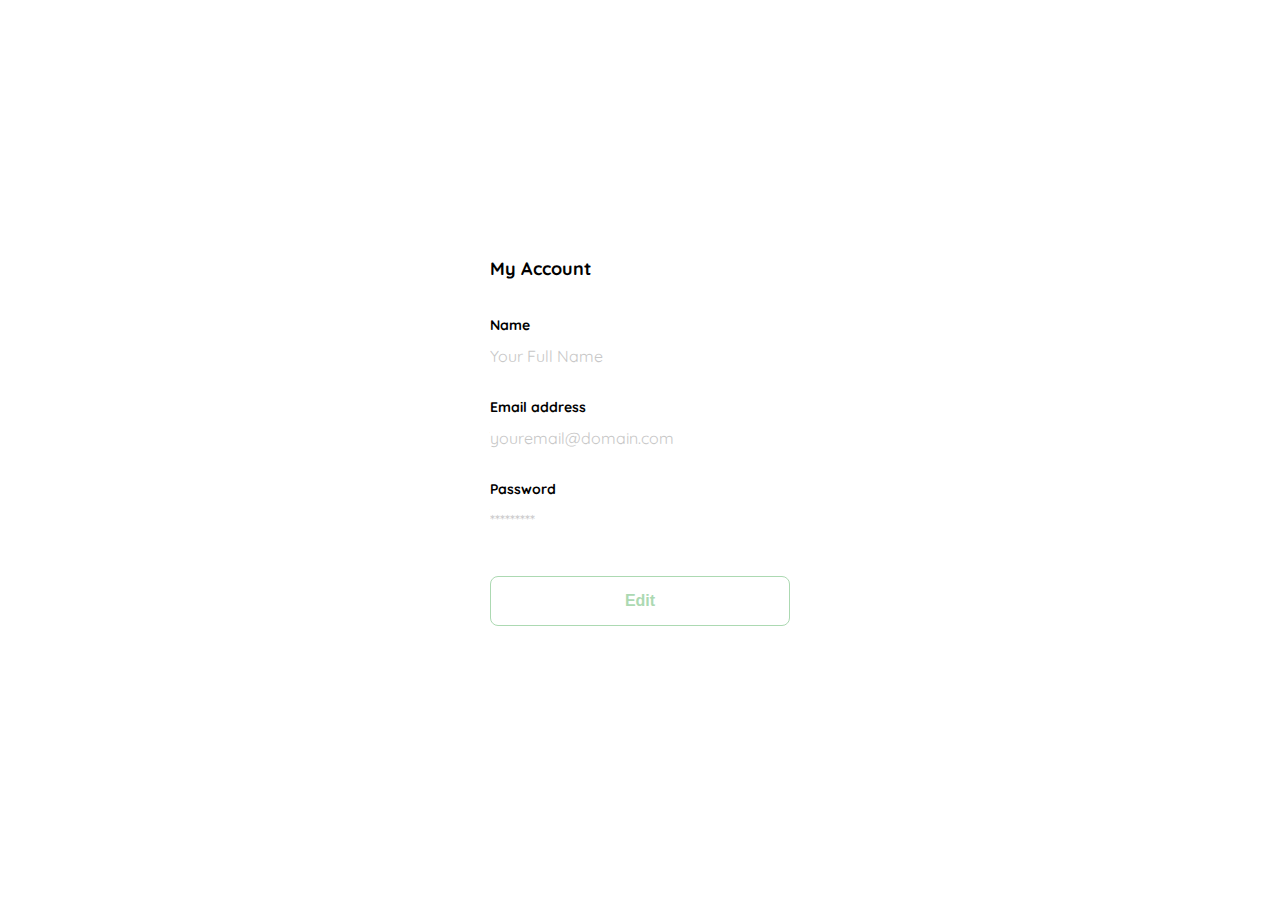
<file: editMyAccount..html>
<!DOCTYPE html>
<html lang="en">
<head>
    <meta charset="UTF-8">
    <meta http-equiv="X-UA-Compatible" content="IE=edge">
    <meta name="viewport" content="width=device-width, initial-scale=1.0">
    <link rel="preconnect" href="https://fonts.googleapis.com">
    <link rel="preconnect" href="https://fonts.gstatic.com" crossorigin>
    <link href="https://fonts.googleapis.com/css2?family=Quicksand:wght@300;500;700&display=swap" rel="stylesheet"> 
    <title>Document</title>
    <style>
        :root{
            --white: #FFFFFF;
            --black: #000000;
            --very-light-pink: #C7C7C7;
            --text-input-field: #F7F7F7;
            --hospital-green: #ACD9B2;
            --sm: 14px;
            --md: 16px;
            --lg: 18px;
        }
        body{
            margin: 0;
            font-family: 'Quicksand', sans-serif;
        }
        .login{
            width: 100%;
            height: 100vh;
            display: grid;
            place-items: center;
        }
        .form-container{
            display: grid;
            grid-template-rows: auto 1fr auto;
            width: 300px;
        }
        .title {
            font-size: var(--lg);
            margin-bottom: 36px;
            text-align: start;
        }
        .form{
         display: flex;
         flex-direction: column;
            
        }
        .form div{
            display: flex;
            flex-direction: column;
        }
        .label{
            font-size: var(--sm);
            font-weight: bold;
            margin-bottom: 4px;
        }
        .value{
            color: var(--very-light-pink);
            font-size: var(--md);
            margin: 8px 0 32px 0;
        }
        .input{
            background-color: var(--text-input-field);
            border: none;
            border-radius: 8px;
            height: 30px;
            font-size: var(--md);
            padding: 6px;
            margin-bottom: 12px;
        }
        .secondary-button{
            background-color: var(--white);
            border-radius: 8px;
            border: 1px solid var(--hospital-green);
            color: var(--hospital-green);
            width: 100%;
            cursor: pointer;
            font-size: var(--md);
            font-weight: bold;
            height: 50px;
        }
        .edit-button{
            margin-top: 14px;
            margin-bottom: 30px;
        }
        @media (max-width: 640px){
            .form-container{
                height: 100%;
            }
            .form{
                height: 100%;
                justify-content: space-between;
            }
        }
    </style>
</head>
<body> 
    <div class="login">
        <div class="form-container">
            <h1 class="title">My Account</h1>
        
            <form class="form" action="/">
                <div>
                    <label class="label" for="name">Name</label>
                    <p class="value"> Your Full Name </p>

                    <label class="label" for="email">Email address</label>
                    <p class="value"> youremail@domain.com </p>
                
                    <label class="label" for="new-password">Password</label>
                    <p class="value"> ********* </p>
                </div>
            
                <input class="secondary-button edit-button" type="submit" value="Edit">
            </form>
            
        </div>
    </div>
</body>
</html>
</file>
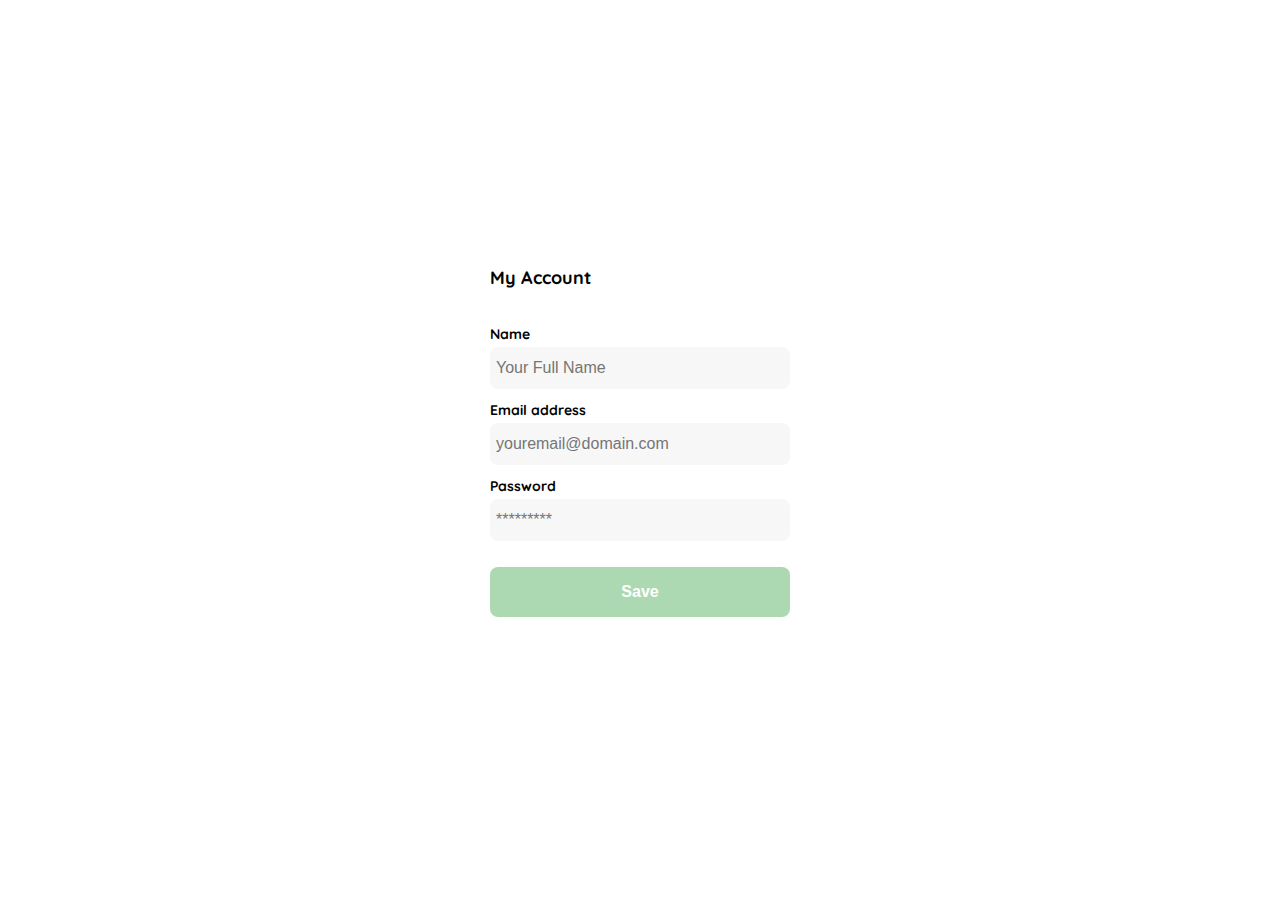
<file: myAccount.html>
<!DOCTYPE html>
<html lang="en">
<head>
    <meta charset="UTF-8">
    <meta http-equiv="X-UA-Compatible" content="IE=edge">
    <meta name="viewport" content="width=device-width, initial-scale=1.0">
    <link rel="preconnect" href="https://fonts.googleapis.com">
    <link rel="preconnect" href="https://fonts.gstatic.com" crossorigin>
    <link href="https://fonts.googleapis.com/css2?family=Quicksand:wght@300;500;700&display=swap" rel="stylesheet"> 
    <title>Document</title>
    <style>
        :root{
            --white: #FFFFFF;
            --black: #000000;
            --very-light-pink: #C7C7C7;
            --text-input-field: #F7F7F7;
            --hospital-green: #ACD9B2;
            --sm: 14px;
            --md: 16px;
            --lg: 18px;
        }
        body{
            margin: 0;
            font-family: 'Quicksand', sans-serif;
        }
        .login{
            width: 100%;
            height: 100vh;
            display: grid;
            place-items: center;
        }
        .form-container{
            display: grid;
            grid-template-rows: auto 1fr auto;
            width: 300px;
        }
        .title {
            font-size: var(--lg);
            margin-bottom: 36px;
            text-align: start;
        }
        .form{
         display: flex;
         flex-direction: column;
            
        }
        .form div{
            display: flex;
            flex-direction: column;
        }
        .label{
            font-size: var(--sm);
            font-weight: bold;
            margin-bottom: 4px;
        }
        .input{
            background-color: var(--text-input-field);
            border: none;
            border-radius: 8px;
            height: 30px;
            font-size: var(--md);
            padding: 6px;
            margin-bottom: 12px;
        }
        .input-name,
        .input-email,
        .input-password{
            margin-bottom: 22x;
        }

        .primary-button{
            background-color: var(--hospital-green);
            border-radius: 8px;
            border: none;
            color: var(--white);
            width: 100%;
            cursor: pointer;
            font-size: var(--md);
            font-weight: bold;
            height: 50px;
        }
        .save-button{
            margin-top: 14px;
            margin-bottom: 30px;
        }
        @media (max-width: 640px){
            .form-container{
                height: 100%;
            }
            .form{
                height: 100%;
                justify-content: space-between;
            }
        }
    </style>
</head>
<body> 
    <div class="login">
        <div class="form-container">
            <h1 class="title">My Account</h1>
        
            <form class="form" action="/">
                <div>
                    <label class="label" for="name">Name</label>
                    <input id="name" class="input input-name" type="text" placeholder="Your Full Name">

                    <label class="label" for="email">Email address</label>
                    <input id="email" class="input input-email" type="text" placeholder="youremail@domain.com">
                
                    <label class="label" for="new-password">Password</label>
                    <input id="password" class="input input-password" type="password" placeholder="*********">
                </div>
            
                <input class="primary-button save-button" type="submit" value="Save">
            </form>
            
        </div>
    </div>
</body>
</html>
</file>
